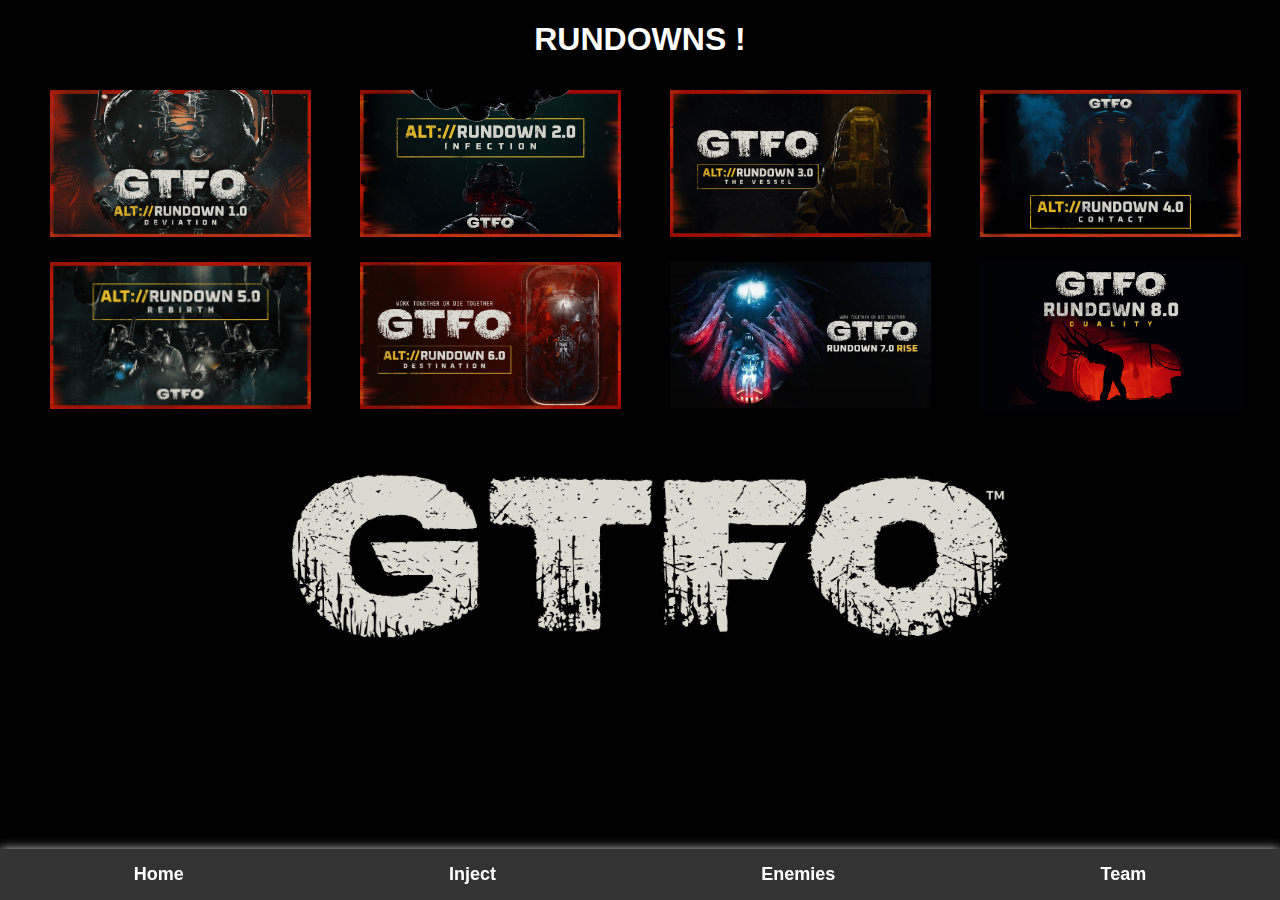
<file: index.html>
<!DOCTYPE html>
<html lang="en">
    <head>
        <meta charset="utf-8">
        <meta name="viewport" content="width=device-width,initial-scale=1.0">
        <title>GTFO MUST BE FUN</title>
        <link rel="stylesheet" href="home.css">
        <link rel="stylesheet" href="navBar.css">
    </head>
    <body>
        <div class="app">
            <nav>
                <div class="navBar">
                    <ul>
                        <li>
                            <a href="index.html" class="active" id="home">Home</a>
                        </li>
                        <li>
                            <a href="inject.html">Inject</a>
                        </li>
                        <li>
                            <a href="enemies.html">Enemies</a>
                        </li>
                        <li>
                            <a href="team.html">Team</a>
                        </li>
                    </ul>
                </div> 
            </nav>


            <div class="main">
                <header><h1><strong>RUNDOWNS <span>!</span></strong></h1></header>
                
                <div class="row">
                    <div class="column">
                        <a href="rundowns.html">
                            <img src="R1.png" alt="Rundown 1">
                        </a>
                    </div>
                    <div class="column">
                        <a href="rundowns.html">
                            <img src="R2.png" alt="Rundown 2">
                        </a>
                    </div>
                    <div class="column">
                        <a href="rundowns.html">
                            <img src="R3.png" alt="Rundown 3">
                        </a>
                    </div>
                    <div class="column">
                        <a href="rundowns.html">
                            <img src="R4.png" alt="Rundown 4">
                        </a>
                    </div>
                </div>
                
                <div class="row">
                    <div class="column">
                        <a href="rundowns.html">
                            <img src="R5.png" alt="Rundown 5">
                        </a>
                    </div>
                    <div class="column">
                        <a href="rundowns.html">
                            <img src="R6.png" alt="Rundown 6">
                        </a>
                    </div>
                    <div class="column">
                        <a href="rundowns.html">
                            <img src="R7.webp" alt="Rundown 7">
                        </a>
                    </div>
                    <div class="column">
                        <a href="rundowns.html">
                            <img src="R8.png" alt="Rundown 8">
                        </a>
                    </div>
                </div>
                
                
                <div class="logo">
                    <img src="Logo.png" alt="logo">
                </div>
            </div>

        </div>
    </body>
</html>
</file>
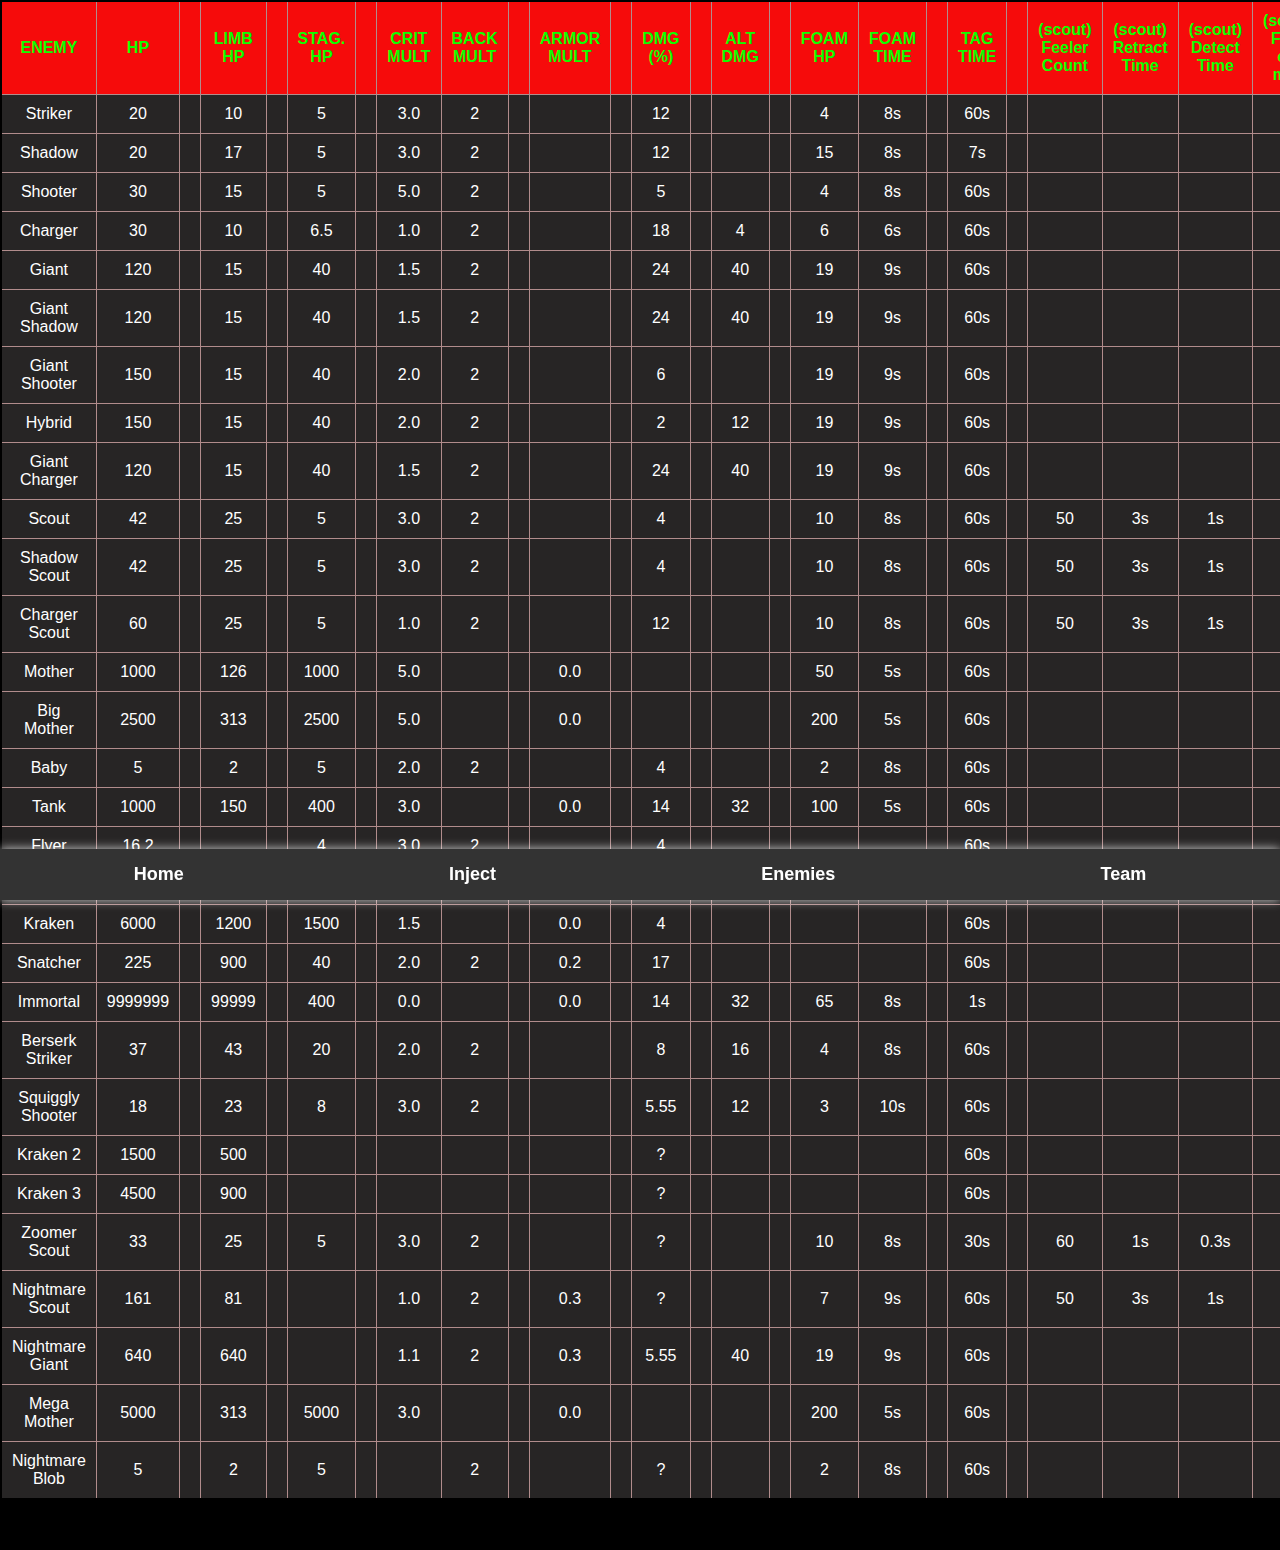
<file: enemies.html>
<!DOCTYPE html>
<html lang="en">
    <head>
        <meta charset="utf-8">
        <meta name="viewport" content="width=device-width,initial-scale=1.0">
        <title>ENEMIES</title>
        <link rel="stylesheet" href="enemies.css">
        <link rel="stylesheet" href="navBar.css">
    </head>
    <body>
        <div class="navBar">
            <ul>
                <li>
                    <a href="index.html" class="active">Home</a>
                </li>
                <li>
                    <a href="inject.html">Inject</a>
                </li>
                <li>
                    <a href="enemies.html">Enemies</a>
                </li>
                <li>
                    <a href="team.html">Team</a>
                </li>
            </ul>
        </div> 
     <table><tbody><tr><th>ENEMY</th><th>HP</th><th></th><th>LIMB HP</th><th></th><th>STAG. HP</th><th></th><th>CRIT MULT</th><th>BACK MULT</th><th></th><th>ARMOR MULT</th><th></th><th>DMG (%)</th><th></th><th>ALT DMG</th><th></th><th>FOAM HP</th><th>FOAM TIME</th><th></th><th>TAG TIME</th><th></th><th>(scout) Feeler Count</th><th>(scout) Retract Time</th><th>(scout) Detect Time</th><th>(scout) Feel-out mult</th><th>proj count</th><th>attck dmg</th><th>alt dmg</th><th>hp</th><th>limb hp</th><th>stag hp</th><th>back bonus</th><th>prec mult</th><th>armor mult</th><th>glue tolerance</th><th>glue time</th><th>TentacleCount</th><th>MoveOutMulti</th><th>MoveInTime</th><th>DetectedTime</th><th>TagTime</th></tr><tr><td>Striker</td><td>20</td><td></td><td>10</td><td></td><td>5</td><td></td><td>3.0</td><td>2</td><td></td><td></td><td></td><td>12</td><td></td><td></td><td></td><td>4</td><td>8s</td><td></td><td>60s</td><td></td><td></td><td></td><td></td><td></td><td></td><td>3</td><td></td><td>20</td><td>10</td><td>5</td><td>2</td><td>3</td><td></td><td>4</td><td>8</td><td></td><td></td><td></td><td></td><td>60</td></tr><tr><td>Shadow</td><td>20</td><td></td><td>17</td><td></td><td>5</td><td></td><td>3.0</td><td>2</td><td></td><td></td><td></td><td>12</td><td></td><td></td><td></td><td>15</td><td>8s</td><td></td><td>7s</td><td></td><td></td><td></td><td></td><td></td><td></td><td>3</td><td></td><td>20</td><td>17</td><td>5</td><td>2</td><td>3</td><td></td><td>15</td><td>8</td><td></td><td></td><td></td><td></td><td>7</td></tr><tr><td>Shooter</td><td>30</td><td></td><td>15</td><td></td><td>5</td><td></td><td>5.0</td><td>2</td><td></td><td></td><td></td><td>5</td><td></td><td></td><td></td><td>4</td><td>8s</td><td></td><td>60s</td><td></td><td></td><td></td><td></td><td></td><td></td><td>1.25</td><td></td><td>30</td><td>15</td><td>5</td><td>2</td><td>5</td><td></td><td>4</td><td>8</td><td></td><td></td><td></td><td></td><td>60</td></tr><tr><td>Charger</td><td>30</td><td></td><td>10</td><td></td><td>6.5</td><td></td><td>1.0</td><td>2</td><td></td><td></td><td></td><td>18</td><td></td><td>4</td><td></td><td>6</td><td>6s</td><td></td><td>60s</td><td></td><td></td><td></td><td></td><td></td><td></td><td>4.5</td><td>1</td><td>30</td><td>10</td><td>6.5</td><td>2</td><td>1</td><td></td><td>6</td><td>6</td><td></td><td></td><td></td><td></td><td>60</td></tr><tr><td>Giant</td><td>120</td><td></td><td>15</td><td></td><td>40</td><td></td><td>1.5</td><td>2</td><td></td><td></td><td></td><td>24</td><td></td><td>40</td><td></td><td>19</td><td>9s</td><td></td><td>60s</td><td></td><td></td><td></td><td></td><td></td><td></td><td>6</td><td>10</td><td>120</td><td>15</td><td>40</td><td>2</td><td>1.5</td><td></td><td>19</td><td>9</td><td></td><td></td><td></td><td></td><td>60</td></tr><tr><td>Giant Shadow</td><td>120</td><td></td><td>15</td><td></td><td>40</td><td></td><td>1.5</td><td>2</td><td></td><td></td><td></td><td>24</td><td></td><td>40</td><td></td><td>19</td><td>9s</td><td></td><td>60s</td><td></td><td></td><td></td><td></td><td></td><td></td><td>6</td><td>10</td><td>120</td><td>15</td><td>40</td><td>2</td><td>1.5</td><td></td><td>19</td><td>9</td><td></td><td></td><td></td><td></td><td>60</td></tr><tr><td>Giant Shooter</td><td>150</td><td></td><td>15</td><td></td><td>40</td><td></td><td>2.0</td><td>2</td><td></td><td></td><td></td><td>6</td><td></td><td></td><td></td><td>19</td><td>9s</td><td></td><td>60s</td><td></td><td></td><td></td><td></td><td></td><td></td><td>1.5</td><td></td><td>150</td><td>15</td><td>40</td><td>2</td><td>2</td><td></td><td>19</td><td>9</td><td></td><td></td><td></td><td></td><td>60</td></tr><tr><td>Hybrid</td><td>150</td><td></td><td>15</td><td></td><td>40</td><td></td><td>2.0</td><td>2</td><td></td><td></td><td></td><td>2</td><td></td><td>12</td><td></td><td>19</td><td>9s</td><td></td><td>60s</td><td></td><td></td><td></td><td></td><td></td><td></td><td>0.5</td><td>3</td><td>150</td><td>15</td><td>40</td><td>2</td><td>2</td><td></td><td>19</td><td>9</td><td></td><td></td><td></td><td></td><td>60</td></tr><tr><td>Giant Charger</td><td>120</td><td></td><td>15</td><td></td><td>40</td><td></td><td>1.5</td><td>2</td><td></td><td></td><td></td><td>24</td><td></td><td>40</td><td></td><td>19</td><td>9s</td><td></td><td>60s</td><td></td><td></td><td></td><td></td><td></td><td></td><td>6</td><td>10</td><td>120</td><td>15</td><td>40</td><td>2</td><td>1.5</td><td></td><td>19</td><td>9</td><td></td><td></td><td></td><td></td><td>60</td></tr><tr><td>Scout</td><td>42</td><td></td><td>25</td><td></td><td>5</td><td></td><td>3.0</td><td>2</td><td></td><td></td><td></td><td>4</td><td></td><td></td><td></td><td>10</td><td>8s</td><td></td><td>60s</td><td></td><td>50</td><td>3s</td><td>1s</td><td>4</td><td></td><td>1</td><td></td><td>42</td><td>25</td><td>5</td><td>2</td><td>3</td><td></td><td>10</td><td>8</td><td>50</td><td>4</td><td>3</td><td>1</td><td>60</td></tr><tr><td>Shadow Scout</td><td>42</td><td></td><td>25</td><td></td><td>5</td><td></td><td>3.0</td><td>2</td><td></td><td></td><td></td><td>4</td><td></td><td></td><td></td><td>10</td><td>8s</td><td></td><td>60s</td><td></td><td>50</td><td>3s</td><td>1s</td><td>4</td><td></td><td>1</td><td></td><td>42</td><td>25</td><td>5</td><td>2</td><td>3</td><td></td><td>10</td><td>8</td><td>50</td><td>4</td><td>3</td><td>1</td><td>60</td></tr><tr><td>Charger Scout</td><td>60</td><td></td><td>25</td><td></td><td>5</td><td></td><td>1.0</td><td>2</td><td></td><td></td><td></td><td>12</td><td></td><td></td><td></td><td>10</td><td>8s</td><td></td><td>60s</td><td></td><td>50</td><td>3s</td><td>1s</td><td>4</td><td></td><td>3</td><td></td><td>60</td><td>25</td><td>5</td><td>2</td><td>1</td><td></td><td>10</td><td>8</td><td>50</td><td>4</td><td>3</td><td>1</td><td>60</td></tr><tr><td>Mother</td><td>1000</td><td></td><td>126</td><td></td><td>1000</td><td></td><td>5.0</td><td></td><td></td><td>0.0</td><td></td><td></td><td></td><td></td><td></td><td>50</td><td>5s</td><td></td><td>60s</td><td></td><td></td><td></td><td></td><td></td><td></td><td></td><td></td><td>1000</td><td>126</td><td>1000</td><td></td><td>5</td><td>0.001</td><td>50</td><td>5</td><td></td><td></td><td></td><td></td><td>60</td></tr><tr><td>Big Mother</td><td>2500</td><td></td><td>313</td><td></td><td>2500</td><td></td><td>5.0</td><td></td><td></td><td>0.0</td><td></td><td></td><td></td><td></td><td></td><td>200</td><td>5s</td><td></td><td>60s</td><td></td><td></td><td></td><td></td><td></td><td></td><td></td><td></td><td>2500</td><td>313</td><td>2500</td><td></td><td>5</td><td>0.001</td><td>200</td><td>5</td><td></td><td></td><td></td><td></td><td>60</td></tr><tr><td>Baby</td><td>5</td><td></td><td>2</td><td></td><td>5</td><td></td><td>2.0</td><td>2</td><td></td><td></td><td></td><td>4</td><td></td><td></td><td></td><td>2</td><td>8s</td><td></td><td>60s</td><td></td><td></td><td></td><td></td><td></td><td></td><td>1</td><td></td><td>5</td><td>2</td><td>5</td><td>2</td><td>2</td><td></td><td>2</td><td>8</td><td></td><td></td><td></td><td></td><td>60</td></tr><tr><td>Tank</td><td>1000</td><td></td><td>150</td><td></td><td>400</td><td></td><td>3.0</td><td></td><td></td><td>0.0</td><td></td><td>14</td><td></td><td>32</td><td></td><td>100</td><td>5s</td><td></td><td>60s</td><td></td><td></td><td></td><td></td><td></td><td></td><td>3.5</td><td>8</td><td>1000</td><td>150</td><td>400</td><td></td><td>3</td><td>0.01</td><td>100</td><td>5</td><td></td><td></td><td></td><td></td><td>60</td></tr><tr><td>Flyer</td><td>16.2</td><td></td><td></td><td></td><td>4</td><td></td><td>3.0</td><td>2</td><td></td><td></td><td></td><td>4</td><td></td><td></td><td></td><td></td><td></td><td></td><td>60s</td><td></td><td></td><td></td><td></td><td></td><td></td><td>1</td><td></td><td>16.2</td><td></td><td>4</td><td>2</td><td>3</td><td></td><td></td><td></td><td></td><td></td><td></td><td></td><td>60</td></tr><tr><td>Big Flyer</td><td>150</td><td></td><td></td><td></td><td>150</td><td></td><td>3.0</td><td></td><td></td><td>0.0</td><td></td><td>4</td><td></td><td></td><td></td><td></td><td></td><td></td><td>60s</td><td></td><td></td><td></td><td></td><td></td><td></td><td>1</td><td></td><td>150</td><td></td><td>150</td><td></td><td>3</td><td>0.0001</td><td></td><td></td><td></td><td></td><td></td><td></td><td>60</td></tr><tr><td>Kraken</td><td>6000</td><td></td><td>1200</td><td></td><td>1500</td><td></td><td>1.5</td><td></td><td></td><td>0.0</td><td></td><td>4</td><td></td><td></td><td></td><td></td><td></td><td></td><td>60s</td><td></td><td></td><td></td><td></td><td></td><td></td><td>1</td><td></td><td>6000</td><td>1200</td><td>1500</td><td></td><td>1.5</td><td>0.001</td><td></td><td></td><td></td><td></td><td></td><td></td><td>60</td></tr><tr><td>Snatcher</td><td>225</td><td></td><td>900</td><td></td><td>40</td><td></td><td>2.0</td><td>2</td><td></td><td>0.2</td><td></td><td>17</td><td></td><td></td><td></td><td></td><td></td><td></td><td>60s</td><td></td><td></td><td></td><td></td><td></td><td></td><td></td><td></td><td>225</td><td>900</td><td>40</td><td>2</td><td>2</td><td>0.2</td><td></td><td></td><td></td><td></td><td></td><td></td><td>60</td></tr><tr><td>Immortal</td><td>9999999</td><td></td><td>99999</td><td></td><td>400</td><td></td><td>0.0</td><td></td><td></td><td>0.0</td><td></td><td>14</td><td></td><td>32</td><td></td><td>65</td><td>8s</td><td></td><td>1s</td><td></td><td></td><td></td><td></td><td></td><td></td><td>3.5</td><td>8</td><td>9999999</td><td>99999</td><td>400</td><td></td><td>0.01</td><td>0.01</td><td>65</td><td>8</td><td></td><td></td><td></td><td></td><td>1</td></tr><tr><td>Berserk Striker</td><td>37</td><td></td><td>43</td><td></td><td>20</td><td></td><td>2.0</td><td>2</td><td></td><td></td><td></td><td>8</td><td></td><td>16</td><td></td><td>4</td><td>8s</td><td></td><td>60s</td><td></td><td></td><td></td><td></td><td></td><td></td><td>2</td><td>4</td><td>37</td><td>43</td><td>20</td><td>2</td><td>2</td><td></td><td>4</td><td>8</td><td></td><td></td><td></td><td></td><td>60</td></tr><tr><td>Squiggly Shooter</td><td>18</td><td></td><td>23</td><td></td><td>8</td><td></td><td>3.0</td><td>2</td><td></td><td></td><td></td><td>5.55</td><td></td><td>12</td><td></td><td>3</td><td>10s</td><td></td><td>60s</td><td></td><td></td><td></td><td></td><td></td><td></td><td>1.3875</td><td>3</td><td>18</td><td>23</td><td>8</td><td>2</td><td>3</td><td></td><td>3</td><td>10</td><td></td><td></td><td></td><td></td><td>60</td></tr><tr><td>Kraken 2</td><td>1500</td><td></td><td>500</td><td></td><td></td><td></td><td></td><td></td><td></td><td></td><td></td><td>?</td><td></td><td></td><td></td><td></td><td></td><td></td><td>60s</td><td></td><td></td><td></td><td></td><td></td><td></td><td></td><td></td><td>1500</td><td>500</td><td></td><td></td><td></td><td></td><td></td><td></td><td></td><td></td><td></td><td></td><td>60</td></tr><tr><td>Kraken 3</td><td>4500</td><td></td><td>900</td><td></td><td></td><td></td><td></td><td></td><td></td><td></td><td></td><td>?</td><td></td><td></td><td></td><td></td><td></td><td></td><td>60s</td><td></td><td></td><td></td><td></td><td></td><td></td><td></td><td></td><td>4500</td><td>900</td><td></td><td></td><td></td><td></td><td></td><td></td><td></td><td></td><td></td><td></td><td>60</td></tr><tr><td>Zoomer Scout</td><td>33</td><td></td><td>25</td><td></td><td>5</td><td></td><td>3.0</td><td>2</td><td></td><td></td><td></td><td>?</td><td></td><td></td><td></td><td>10</td><td>8s</td><td></td><td>30s</td><td></td><td>60</td><td>1s</td><td>0.3s</td><td>6</td><td></td><td></td><td></td><td>33</td><td>25</td><td>5</td><td>2</td><td>3</td><td></td><td>10</td><td>8</td><td>60</td><td>6</td><td>1</td><td>0.3</td><td>30</td></tr><tr><td>Nightmare Scout</td><td>161</td><td></td><td>81</td><td></td><td></td><td></td><td>1.0</td><td>2</td><td></td><td>0.3</td><td></td><td>?</td><td></td><td></td><td></td><td>7</td><td>9s</td><td></td><td>60s</td><td></td><td>50</td><td>3s</td><td>1s</td><td>4</td><td></td><td></td><td></td><td>161</td><td>81</td><td></td><td>2</td><td>1</td><td>0.3</td><td>7</td><td>9</td><td>50</td><td>4</td><td>3</td><td>1</td><td>60</td></tr><tr><td>Nightmare Giant</td><td>640</td><td></td><td>640</td><td></td><td></td><td></td><td>1.1</td><td>2</td><td></td><td>0.3</td><td></td><td>5.55</td><td></td><td>40</td><td></td><td>19</td><td>9s</td><td></td><td>60s</td><td></td><td></td><td></td><td></td><td></td><td></td><td>1.3875</td><td>10</td><td>640</td><td>640</td><td></td><td>2</td><td>1.1</td><td>0.3</td><td>19</td><td>9</td><td></td><td></td><td></td><td></td><td>60</td></tr><tr><td>Mega Mother</td><td>5000</td><td></td><td>313</td><td></td><td>5000</td><td></td><td>3.0</td><td></td><td></td><td>0.0</td><td></td><td></td><td></td><td></td><td></td><td>200</td><td>5s</td><td></td><td>60s</td><td></td><td></td><td></td><td></td><td></td><td></td><td></td><td></td><td>5000</td><td>313</td><td>5000</td><td></td><td>3</td><td>0.001</td><td>200</td><td>5</td><td></td><td></td><td></td><td></td><td>60</td></tr><tr><td>Nightmare Blob</td><td>5</td><td></td><td>2</td><td></td><td>5</td><td></td><td></td><td>2</td><td></td><td></td><td></td><td>?</td><td></td><td></td><td></td><td>2</td><td>8s</td><td></td><td>60s</td><td></td><td></td><td></td><td></td><td></td><td></td><td></td><td></td><td>5</td><td>2</td><td>5</td><td>2</td><td></td><td></td><td>2</td><td>8</td><td></td><td></td><td></td><td></td><td>60</td></tr></tbody></table>
    </body>
</html>
</file>
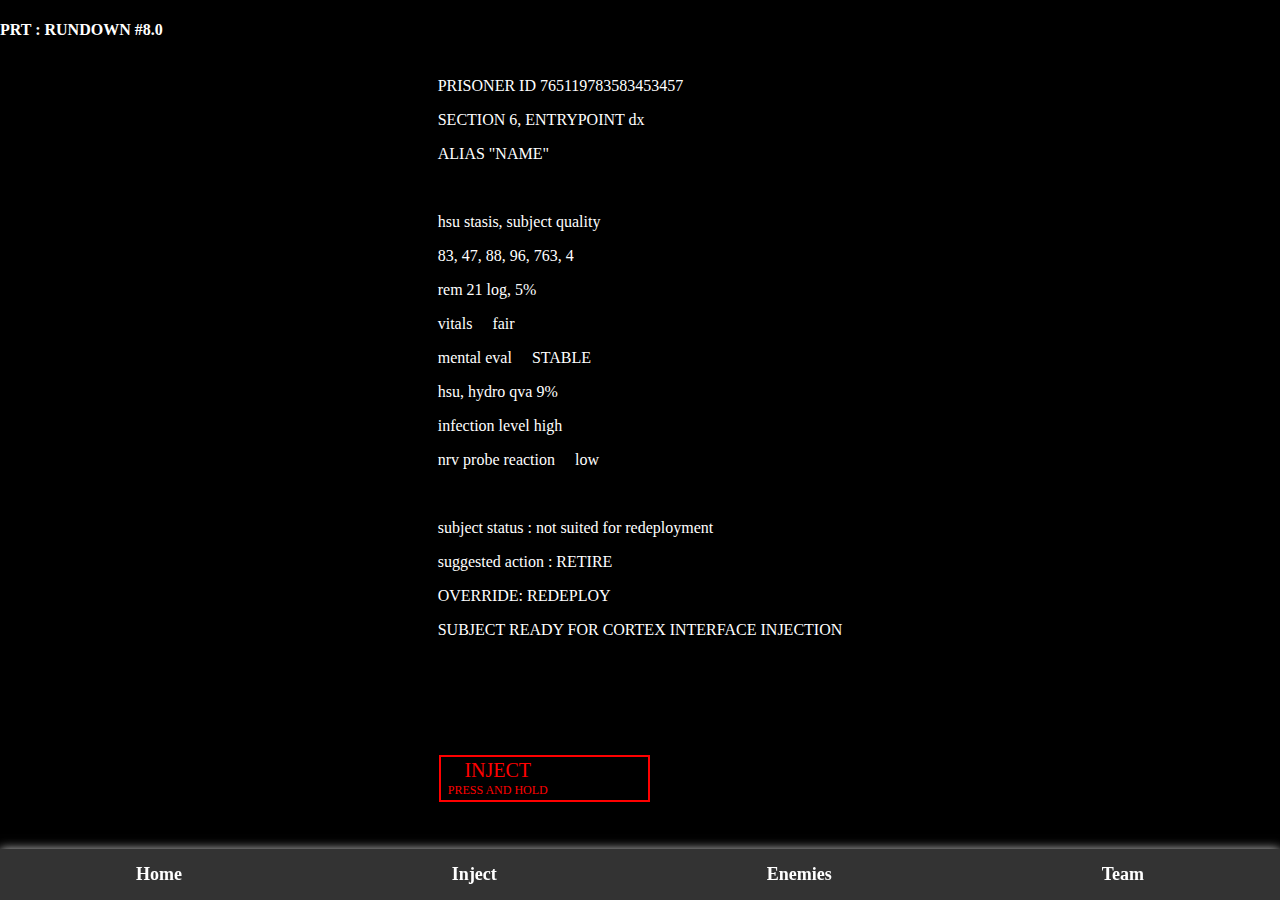
<file: inject.html>
<!DOCTYPE html>
<html lang="en">
    <head>
        <meta charset="utf-8">
        <meta name="viewport" content="width=device-width,initial-scale=1.0">
        <title>INJECT</title>
        <link rel="stylesheet" href="inject.css">
        <link rel="stylesheet" href="navBar.css">
    </head>
    <body>
        <h4>PRT : RUNDOWN #8.0</h4>
        <div class="app">

            <div id="main">           
                <div class="inject">

                    <div class="inject_text">
                        <p>PRISONER ID 765119783583453457</p>
                        <p>SECTION 6, ENTRYPOINT dx</p>
                        <p>ALIAS <span>"NAME"</span></p>
                        <br>
                        <p>hsu stasis, subject quality</p>
                        <p>83, 47, 88, 96, 763, 4</p>
                        <p>rem 21 log, 5%</p>
                        <p>vitals &nbsp;&nbsp;&nbsp; fair</p>
                        <p>mental eval &nbsp;&nbsp;&nbsp; STABLE</p>
                        <p>hsu, hydro qva 9%</p>
                        <p>infection level high</p>
                        <p>nrv probe reaction &nbsp;&nbsp;&nbsp; low</p>
                        <br>
                        <p>subject status : not suited for redeployment</p>
                        <p>suggested action : RETIRE</p>
                        <p>OVERRIDE: REDEPLOY</p>
                        <p>SUBJECT READY FOR CORTEX INTERFACE INJECTION</p>
                    </div>
                        <a href="index.html">
                            <button class="inject_button">
                                <span class="first_text">INJECT</span>
                                <BR>
                                <span class="second_text">PRESS AND HOLD</span>             
                            </button>                  
                        </a>

                </div>
            </div>

            <nav>
                <div class="navBar">
                    <ul>
                        <li>
                            <a href="index.html" class="active" id="home">Home</a>
                        </li>
                        <li>
                            <a href="inject.html">Inject</a>
                        </li>
                        <li>
                            <a href="enemies.html">Enemies</a>
                        </li>
                        <li>
                            <a href="team.html">Team</a>
                        </li>
                    </ul>
                </div> 
            </nav>
        </div>
    </body>
</html>
</file>
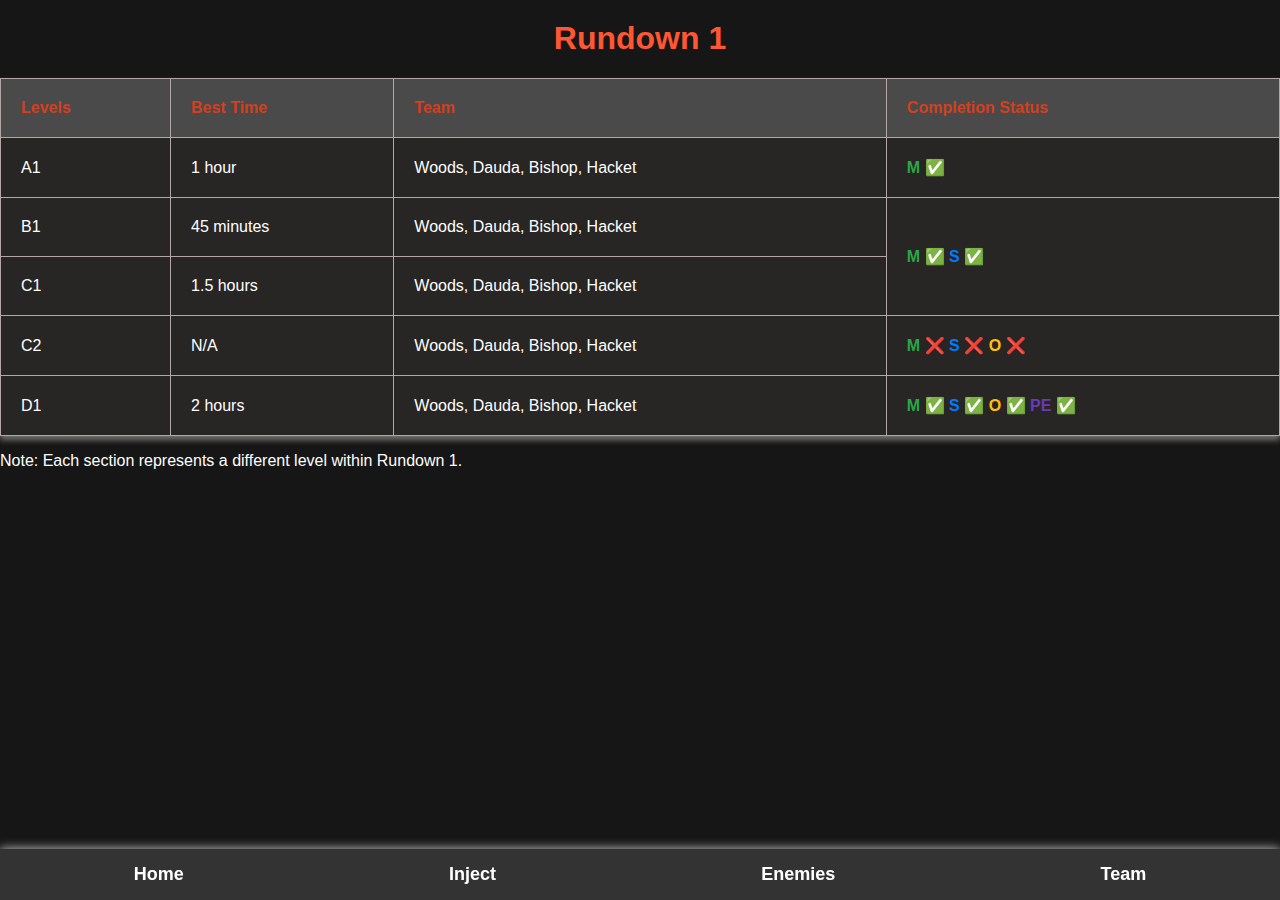
<file: rundowns.html>
<!DOCTYPE html>
<html lang="en">

<head>
    <meta charset="utf-8">
    <meta name="viewport" content="width=device-width,initial-scale=1.0">
    <link rel="stylesheet" href="navBar.css">
    <link rel="stylesheet" href="rundown_1.css">
    <title>RUNDOWNS</title>
</head>

<body>
    <div class="app">

        <h1>Rundown 1</h1>
        <table>
            <thead>
                <tr>
                    <th>Levels</th>
                    <th>Best Time</th>
                    <th>Team</th>
                    <th>Completion Status</th>
                </tr>
            </thead>
            <tbody>
                <tr>
                    <td rowspan="1">A1</td>
                    <td rowspan="1">1 hour</td>
                    <td rowspan="1">Woods, Dauda, Bishop, Hacket</td>
                    <td rowspan="1">
                        <span class="completed-main">M ✅</span>
                    </td>
                </tr>
                <tr>
                    <td rowspan="1">B1</td>
                    <td rowspan="1">45 minutes</td>
                    <td rowspan="1">Woods, Dauda, Bishop, Hacket</td>
                    <td rowspan="2">
                        <span class="completed-main">M ✅</span>
                        <span class="completed-secondary">S ✅</span>
                    </td>
                </tr>
                <tr>
                    <td rowspan="1">C1</td>
                    <td rowspan="1">1.5 hours</td>
                    <td rowspan="1">Woods, Dauda, Bishop, Hacket</td>
                </tr>
                <tr>
                    <td rowspan="1">C2</td>
                    <td rowspan="1">N/A</td>
                    <td rowspan="1">Woods, Dauda, Bishop, Hacket</td>
                    <td rowspan="1">
                        <span class="completed-main">M ❌</span>
                        <span class="completed-secondary">S ❌</span>
                        <span class="completed-overload">O ❌</span>
                    </td>
                </tr>
                <tr>
                    <td rowspan="1">D1</td>
                    <td rowspan="1">2 hours</td>
                    <td rowspan="1">Woods, Dauda, Bishop, Hacket</td>
                    <td rowspan="1">
                        <span class="completed-main">M ✅</span>
                        <span class="completed-secondary">S ✅</span>
                        <span class="completed-overload">O ✅</span>
                        <span class="completed-pe">PE ✅</span>
                    </td>
                </tr>
            </tbody>
        </table>
        <p>Note: Each section represents a different level within Rundown 1.</p>

        <nav>
            <div class="navBar">
                <ul>
                    <li>
                        <a href="index.html" class="active" id="home">Home</a>
                    </li>
                    <li>
                        <a href="inject.html">Inject</a>
                    </li>
                    <li>
                        <a href="enemies.html">Enemies</a>
                    </li>
                    <li>
                        <a href="team.html">Team</a>
                    </li>
                </ul>
            </div> 
        </nav>
    </div>
</body>
</html>
</file>
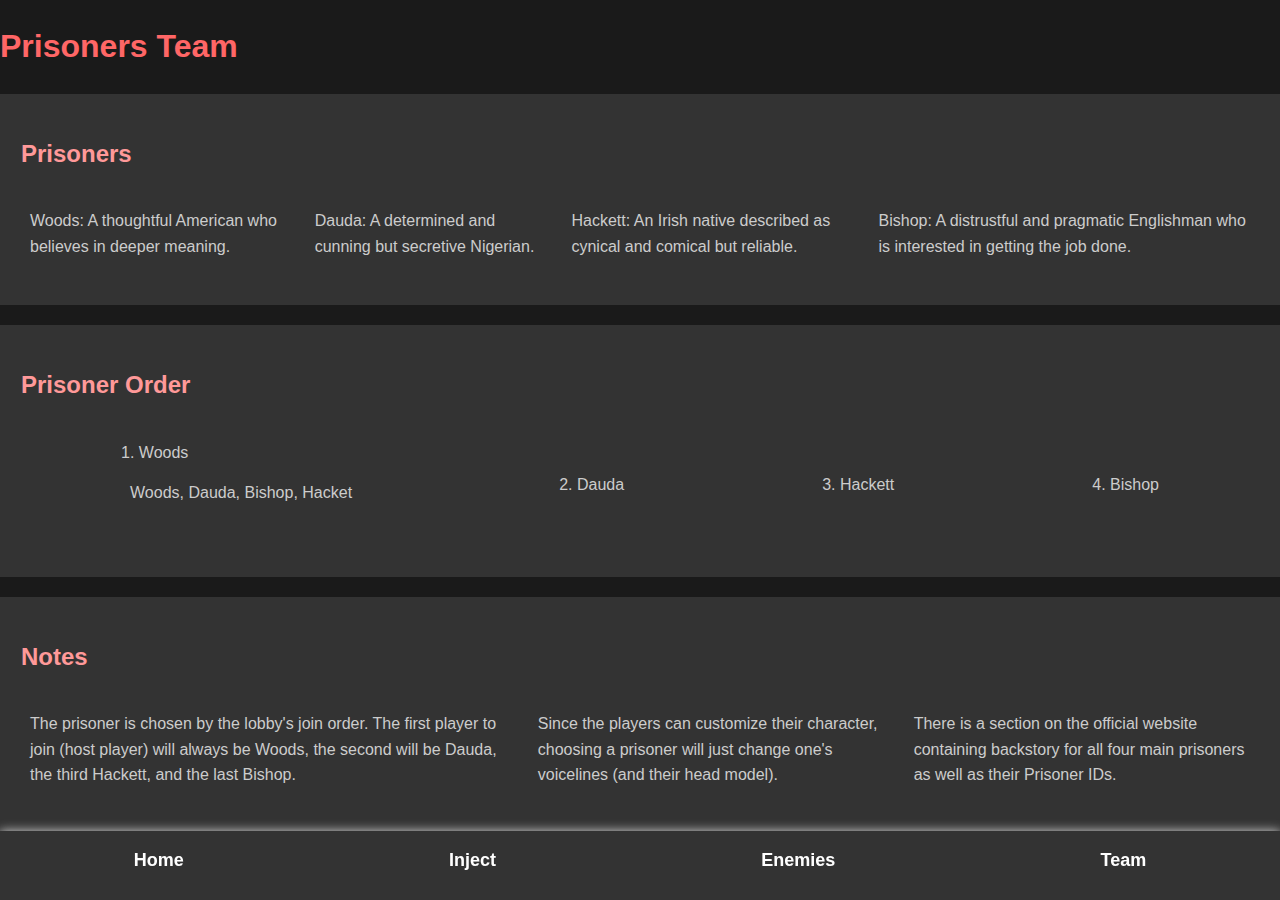
<file: team.html>
<!DOCTYPE html>
<html lang="en">

<head>
    <meta charset="UTF-8">
    <meta name="viewport" content="width=device-width, initial-scale=1.0">
    <link rel="stylesheet" href="team.css">
    <link rel="stylesheet" href="navBar.css">
    <title>Prisoners Team</title>
</head>

<body>
    <nav>
        <div class="navBar">
            <ul>
                <li>
                    <a href="index.html" class="active" id="home">Home</a>
                </li>
                <li>
                    <a href="inject.html">Inject</a>
                </li>
                <li>
                    <a href="enemies.html">Enemies</a>
                </li>
                <li>
                    <a href="team.html">Team</a>
                </li>
            </ul>
        </div>
    </nav>

    <h1>Prisoners Team</h1>
    <article>
        <section>
            <h2>Prisoners</h2>
            <ul>
                <li>Woods: A thoughtful American who believes in deeper meaning.</li>
                <li>Dauda: A determined and cunning but secretive Nigerian.</li>
                <li>Hackett: An Irish native described as cynical and comical but reliable.</li>
                <li>Bishop: A distrustful and pragmatic Englishman who is interested in getting the job done.</li>
            </ul>
        </section>

        <section>
            <h2>Prisoner Order</h2>
            <ul>
                <li>1. Woods
                    <ul>
                        <li>Woods, Dauda, Bishop, Hacket</li>
                    </ul>
                </li>
                <li>2. Dauda</li>
                <li>3. Hackett</li>
                <li>4. Bishop</li>
            </ul>
        </section>

        <section>
            <h2>Notes</h2>
            <ul>
                <li>The prisoner is chosen by the lobby's join order. The first player to join (host player) will always be Woods, the second will be Dauda, the third Hackett, and the last Bishop.</li>
                <li>Since the players can customize their character, choosing a prisoner will just change one's voicelines (and their head model).</li>
                <li>There is a section on the official website containing backstory for all four main prisoners as well as their Prisoner IDs.</li>
            </ul>
        </section>
    </article>

</body>

</html>
</file>
<file: home.css>
*{
    box-sizing: border-box;
}
.row{
    display: flex;
    padding: 0px 0px 0px 40px;
}
.column{
    flex: 33.33%;
    padding: 10px;
}

body{
    background-color: rgb(0, 0, 0);
}
img{
    width: 90%;
}

.logo{
    margin: 0 auto;
    padding: 50px 0px 0px 100px;
    width: 70%;

}

header{
    text-align: center;
    color: #ffffff;
}
</file>
<file: navBar.css>
body {
    margin: 0;
    font-family: 'Arial', sans-serif;
}

.navBar {
    position: fixed;
    bottom: 0;
    width: 100%;
    background-color: #333;
    box-shadow: 0 0 10px rgba(255, 255, 255, 0.8);
    z-index: 1000;
}

ul {
    list-style-type: none;
    display: flex;
    justify-content: space-around;
    align-items: center;
    padding: 15px 1px;
    margin: 0;
}

li {
    padding: 0px 8px;
}

a {
    text-decoration: none;
    color: #fff;
    font-weight: bold;
    font-size: 18px;
    transition: color 0.3s ease-in-out;
}

a:hover {
    color: #00ff08;
    border-bottom: 2px solid #00ff08;
}

@media (max-width: 768px) {
    ul {
        flex-direction: column;
        align-items: center;
    }

    li {
        padding: 8px 0;
    }
}
</file>
<file: enemies.css>
body {
    background-color: #000000;
    color: #ffffff;
    font-family: Arial, sans-serif;
}

table {
    width: 100%;
    border-collapse: collapse;
    margin-bottom: 20px;
    border: 2px solid #000000;
    margin-bottom: 50px;
}

th, td {
    border: 1px solid #b18c8c;
    padding: 10px;
    text-align: center;
}

th {
    background-color: #f60b0b;
    color: #0dff00;
}

td {
    background-color: #272525;
}
</file>
<file: inject.css>
body {
    color: white;
    background-color: black;
    font-family: Georgia, serif;
}

body, body * {
    font-family: 'Times New Roman', serif;
}

.app {
    display: flex;
    flex-direction: column;
    justify-content: space-between;
}

.inject > p {
    margin: 0;
    font-weight: bold;
}

.inject_text + .inject_text {
    margin-top: 10px; 
}

.first_text {
    font-size: 20px;
}

.second_text {
    font-size: 12px;
}

.inject_button {
    border: 2px solid red;
    background-color: black;
    color: red;
    margin: 100px 1px 1px 1px;
    padding: 2px 100px 2px 7px;
}

#main {
    align-items: center;
    display: flex;
    flex-direction: column;
}

p, a {
    color: white;
    font-family: 'Times New Roman', serif;
}

a {
    text-decoration: none;
}

a:hover {
    text-decoration: underline;
}

.inject_text ~ .inject_button {
    margin-top: 10px; 
}
</file>
<file: rundown_1.css>
body {
    font-family: 'Arial', sans-serif;
    margin: 0;
    padding: 0;
    background-color: #161616; 
    color: #ffffff; 
}

h1 {
    color: #ff5733; 
    text-align: center; 
    margin-top: 20px; 
}

table {
    width: 100%;
    border-collapse: collapse;
    margin: 0px 0; 
    background-color: #282525;
    box-shadow: 0 4px 6px rgba(255, 255, 255, 0.4); 
    overflow: hidden; 
}

th, td {
    border: 1px solid #b5a7a7;
    padding: 20px; 
    text-align: left;
}

th {
    background-color: #4a4a4a;
    color: #d2401f;
}

.completed-main, .completed-secondary, .completed-overload, .completed-pe {
    font-weight: bold;
}

.completed-main {
    color: #28a745; /* Green for completed status */
}

.completed-secondary {
    color: #007bff; /* Blue for completed status */
}

.completed-overload {
    color: #ffc107; /* Yellow for completed status */
}

.completed-pe {
    color: #673ab7; /* Purple for completed status */
}

@media (max-width: 767px) {
    th, td {
        display: block;
        width: 100%;
        box-sizing: border-box;
    }

    td {
        text-align: center;
    }

    th::before {
        content: attr(data-label);
        display: inline-block;
        font-weight: bold;
        margin-right: 5px;
    }
}
</file>
<file: team.css>
body {
    font-family: Arial, sans-serif;
    line-height: 1.6;
    margin: 20px;
    background-color: #1a1a1a; /* Dark background color */
    color: #ffffff; /* White text color */
}

section {
    margin-bottom: 20px;
    border: 1px solid #333; /* Dark border */
    padding: 20px;
    background-color: #333; /* Even darker section background */
}

h1 {
    color: #ff6666; /* Blood-red heading color */
}

h2 {
    color: #ff9999; /* Slightly lighter red subheading color */
}

ul {
    list-style-type: none;
    padding: 0;
}

li {
    margin-bottom: 10px;
    color: #cccccc; /* Light gray text color for list items */
}
</file>
